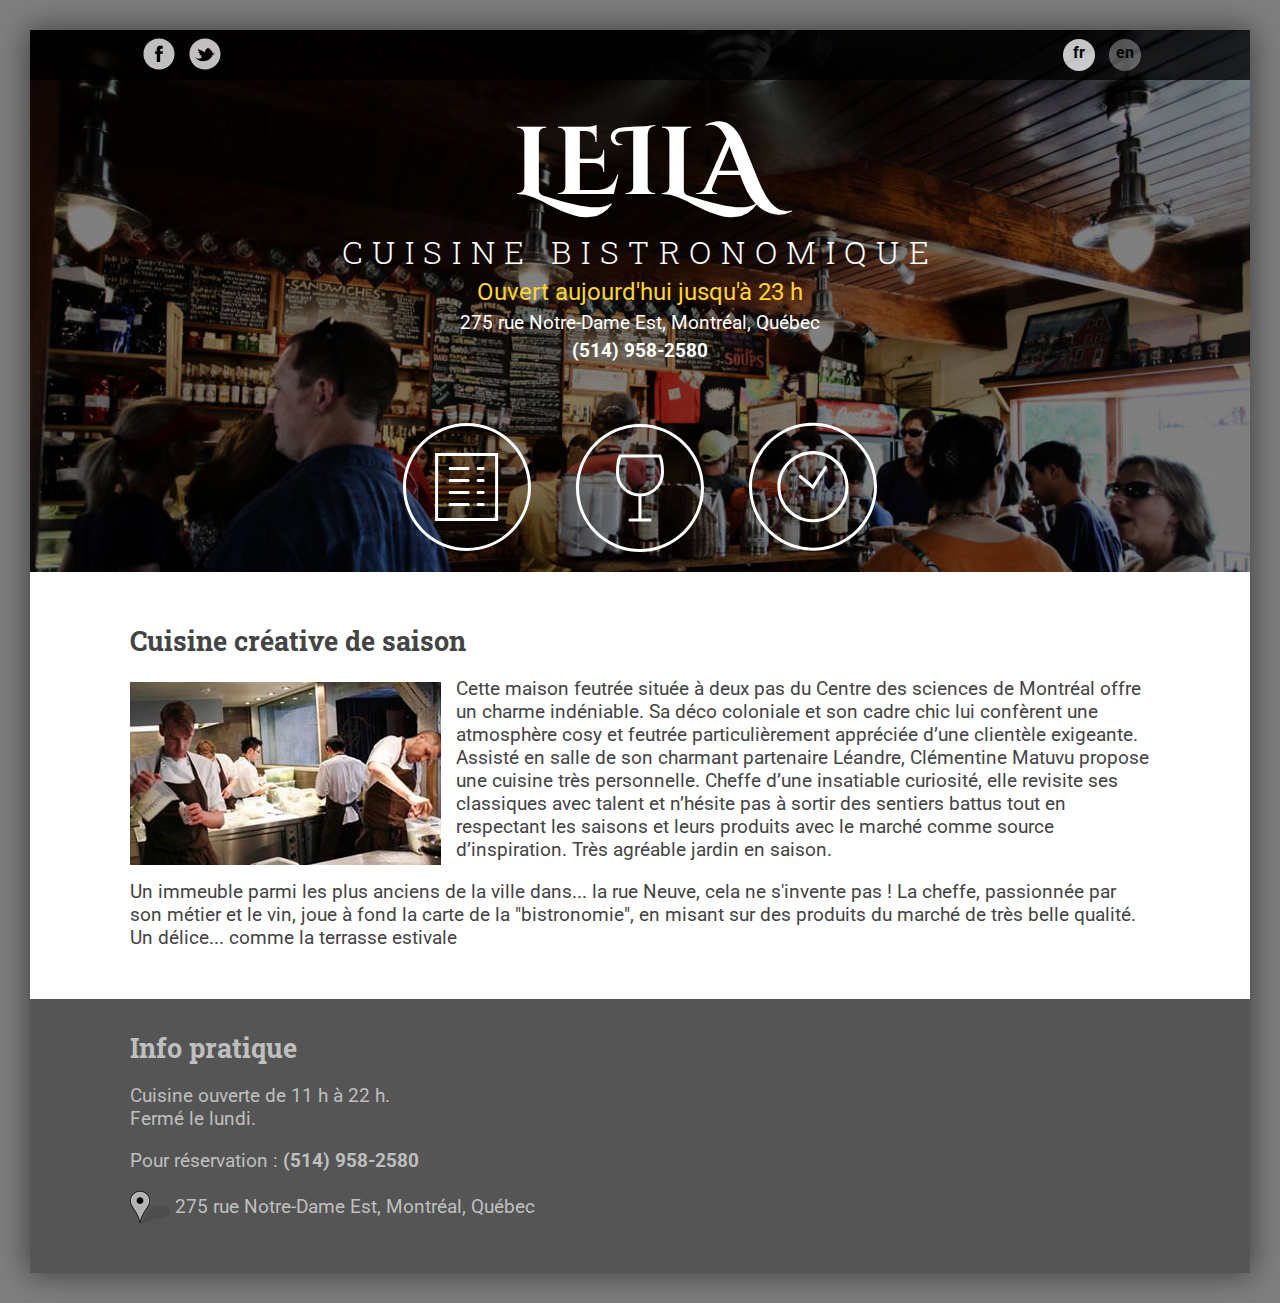
<file: index.html>
<html>
<head>
  <link href='http://fonts.googleapis.com/css?family=Cinzel+Decorative:700,900|Roboto+Slab:300,700|Roboto:700,400' rel='stylesheet' type='text/css'>
  <meta charset="UTF-8">
  <meta name="robots" content="noindex, nofollow">
  <title>Accueil | Restaurant Leila</title>
  <meta name="description" content="Restaurant Leila - Montréal">
  <link rel="stylesheet" href="css/ext/normalize.css">
  <link rel="stylesheet" href="css/leila.css">
</head>
<body>
  <div id="conteneur" class="page-accueil">
    <header>
      <div class="barre-haut">
        <nav class="social">
          <a href="http://www.facebook.com" target="lien-externe">
            <img alt="Facebook" src="images/iu/nav-icone-facebook.svg">
          </a>
          <a href="http://www.twitter.com" target="lien-externe">
            <img alt="Twitter" src="images/iu/nav-icone-twitter.svg">
          </a>
        </nav>
        <nav class="i18n">
          <a href="#" class="actif" title="Français">fr</a>
          <a href="#" title="English">en</a>
        </nav>
      </div>
      <div class="titre-page">
        <h1>LEILA</h1>
        <h3>CUISINE BISTRONOMIQUE</h3>
      </div>
      <div class="info-utile">
        <p class="aujourdui">Ouvert aujourd'hui jusqu'à 23 h</p>
        <p class="addresse">275 rue Notre-Dame Est, Montréal, Québec</p>
        <p class="telephone">(514) 958-2580</p>
      </div>
      <nav class="nav-principale">
        <a href="menu.html" title="Les menus">
          <svg version="1.1" id="Layer_1" xmlns="http://www.w3.org/2000/svg" xmlns:xlink="http://www.w3.org/1999/xlink" x="0px" y="0px" width="130px" height="130px" viewBox="0 0 130 130" enable-background="new 0 0 130 130" xml:space="preserve"><g><path class="icone" fill="#FFFFFF" d="M65,1C29.7,1,1,29.7,1,65s28.7,64,64,64c35.3,0,64-28.7,64-64S100.3,1,65,1z M65,126C31.4,126,4,98.6,4,65 C4,31.4,31.4,4,65,4c33.6,0,61,27.4,61,61C126,98.6,98.6,126,65,126z M33.1,99.1h63v-68h-63V99.1z M36.1,34.1h57v62h-57V34.1z  M66.1,57.1h-18c-0.8,0-1.5,0.7-1.5,1.5s0.7,1.5,1.5,1.5h18c0.8,0,1.5-0.7,1.5-1.5S67,57.1,66.1,57.1z M66.1,81.1h-18 c-0.8,0-1.5,0.7-1.5,1.5s0.7,1.5,1.5,1.5h18c0.8,0,1.5-0.7,1.5-1.5S67,81.1,66.1,81.1z M66.1,69.1h-18c-0.8,0-1.5,0.7-1.5,1.5 s0.7,1.5,1.5,1.5h18c0.8,0,1.5-0.7,1.5-1.5S67,69.1,66.1,69.1z M66.1,45.1h-18c-0.8,0-1.5,0.7-1.5,1.5s0.7,1.5,1.5,1.5h18 c0.8,0,1.5-0.7,1.5-1.5S67,45.1,66.1,45.1z M81.1,57.1h-5c-0.8,0-1.5,0.7-1.5,1.5s0.7,1.5,1.5,1.5h5c0.8,0,1.5-0.7,1.5-1.5 S82,57.1,81.1,57.1z M81.1,81.1h-5c-0.8,0-1.5,0.7-1.5,1.5s0.7,1.5,1.5,1.5h5c0.8,0,1.5-0.7,1.5-1.5S82,81.1,81.1,81.1z M81.1,45.1 h-5c-0.8,0-1.5,0.7-1.5,1.5s0.7,1.5,1.5,1.5h5c0.8,0,1.5-0.7,1.5-1.5S82,45.1,81.1,45.1z M81.1,69.1h-5c-0.8,0-1.5,0.7-1.5,1.5 s0.7,1.5,1.5,1.5h5c0.8,0,1.5-0.7,1.5-1.5S82,69.1,81.1,69.1z"/></g></svg>
        </a>
        <a href="vins.html" title="Carte des vins">
          <svg version="1.1" xmlns="http://www.w3.org/2000/svg" xmlns:xlink="http://www.w3.org/1999/xlink" xmlns:a="http://ns.adobe.com/AdobeSVGViewerExtensions/3.0/" x="0px" y="0px" width="128px" height="128px" viewBox="0 0 128 128" enable-background="new 0 0 128 128" xml:space="preserve"><defs></defs><g><defs><rect id="SVGID_1_" width="128" height="128"/></defs><clipPath id="SVGID_2_"><use xlink:href="#SVGID_1_" overflow="visible"/></clipPath><path clip-path="url(#SVGID_2_)" fill="#ffffff" d="M64,3c33.636,0,61,27.364,61,61c0,33.635-27.364,61-61,61 C30.364,125,3,97.635,3,64C3,30.364,30.364,3,64,3 M64,0C28.654,0,0,28.654,0,64c0,35.346,28.654,64,64,64 c35.346,0,64-28.654,64-64C128,28.654,99.346,0,64,0"/><path class="coupe" clip-path="url(#SVGID_2_)" fill="none" stroke="#ffffff" stroke-width="3" stroke-linecap="round" stroke-miterlimit="10" d="  M83.817,32.017H44.182c-1.717,3.554-2.689,12.733-2.689,16.583c0,12.425,10.081,22.505,22.507,22.505S86.507,61.026,86.507,48.6  C86.507,44.75,85.535,35.571,83.817,32.017z"/><line clip-path="url(#SVGID_2_)" fill="none" stroke="#ffffff" stroke-width="3" stroke-linecap="round" stroke-miterlimit="10" x1="64" y1="71.104" x2="64" y2="95.388"/><line clip-path="url(#SVGID_2_)" fill="none" stroke="#ffffff" stroke-width="3" stroke-linecap="round" stroke-miterlimit="10" x1="53.932" y1="95.983" x2="74.068" y2="95.983"/></g></svg>
        </a>
        <a href="javascript: void(0);" title="Réservation en ligne - à venir">
          <svg version="1.1" id="Layer_1" xmlns="http://www.w3.org/2000/svg" xmlns:xlink="http://www.w3.org/1999/xlink" x="0px" y="0px" width="130px" height="130px" viewBox="0 0 130 130" enable-background="new 0 0 130 130" xml:space="preserve"><path fill="#ffffff" d="M65,0.7c-35.3,0-64,28.7-64,64c0,35.3,28.7,64,64,64s64-28.7,64-64C129,29.4,100.3,0.7,65,0.7z M65,125.7 c-33.6,0-61-27.4-61-61c0-33.6,27.4-61,61-61s61,27.4,61,61C126,98.4,98.6,125.7,65,125.7z M65,29.1c-19.7,0-35.6,15.9-35.6,35.6 c0,19.7,15.9,35.6,35.6,35.6s35.6-15.9,35.6-35.6C100.6,45.1,84.7,29.1,65,29.1z M65,97.2c-17.9,0-32.5-14.6-32.5-32.5 S47.1,32.2,65,32.2s32.5,14.6,32.5,32.5S82.9,97.2,65,97.2z M78.3,44.3c-0.7-0.5-1.7-0.3-2.1,0.5L64.6,62.7l-11.2-9.4 c-0.7-0.6-1.6-0.5-2.2,0.2c-0.6,0.7-0.5,1.6,0.2,2.2l13.9,11.7l13.4-20.8C79.2,45.8,79,44.8,78.3,44.3z"/></svg>
        </a>
      </nav>
    </header>
    <div class="contenu-principal">
      <h2>Cuisine créative de saison</h2>
      <p><img src="images/accueil-cuisine.jpg" alt="En cuisine">Cette maison feutrée située à deux pas du Centre des sciences de Montréal offre un charme indéniable. Sa déco coloniale et son cadre chic lui confèrent une atmosphère cosy et feutrée particulièrement appréciée d’une clientèle exigeante. Assisté en salle de son charmant partenaire Léandre, Clémentine Matuvu propose une cuisine très personnelle. Cheffe d’une insatiable curiosité, elle revisite ses classiques avec talent et n’hésite pas à sortir des sentiers battus tout en respectant les saisons et leurs produits avec le marché comme source d’inspiration. Très agréable jardin en saison.</p>
      <p>Un immeuble parmi les plus anciens de la ville dans... la rue Neuve, cela ne s'invente pas ! La cheffe, passionnée par son métier et le vin, joue à fond la carte de la "bistronomie", en misant sur des produits du marché de très belle qualité. Un délice... comme la terrasse estivale</p>
    </div>
    <footer>
      <h2>Info pratique</h2>
      <p>Cuisine ouverte de 11 h à 22 h.<br>Fermé le lundi.</p>
      <p>Pour réservation : 
        <span class="gras">(514) 958-2580</span>
      </p>
      <p class="adresse">
        <a href="https://goo.gl/maps/9pTkr" target="lien-externe" title="Cliquez ici pour localiser le restaurant sur Google Maps">
          <img src="images/iu/nav-icone-google-maps.png" alt="Carte">
        </a>
        275 rue Notre-Dame Est, Montréal, Québec
      </p>
    </footer>
  </div>
  <!-- Droits d'utilisation et de reproduction réservés -->
  <p class="droits">
    &copy;2018
    <br>Toute reproduction interdite excepté dans le cadre académique des cours 
    <br>au département de Techniques d'intégration multimédia au Collège de Maisonneuve
  </p>
</body>
</html>
</file>
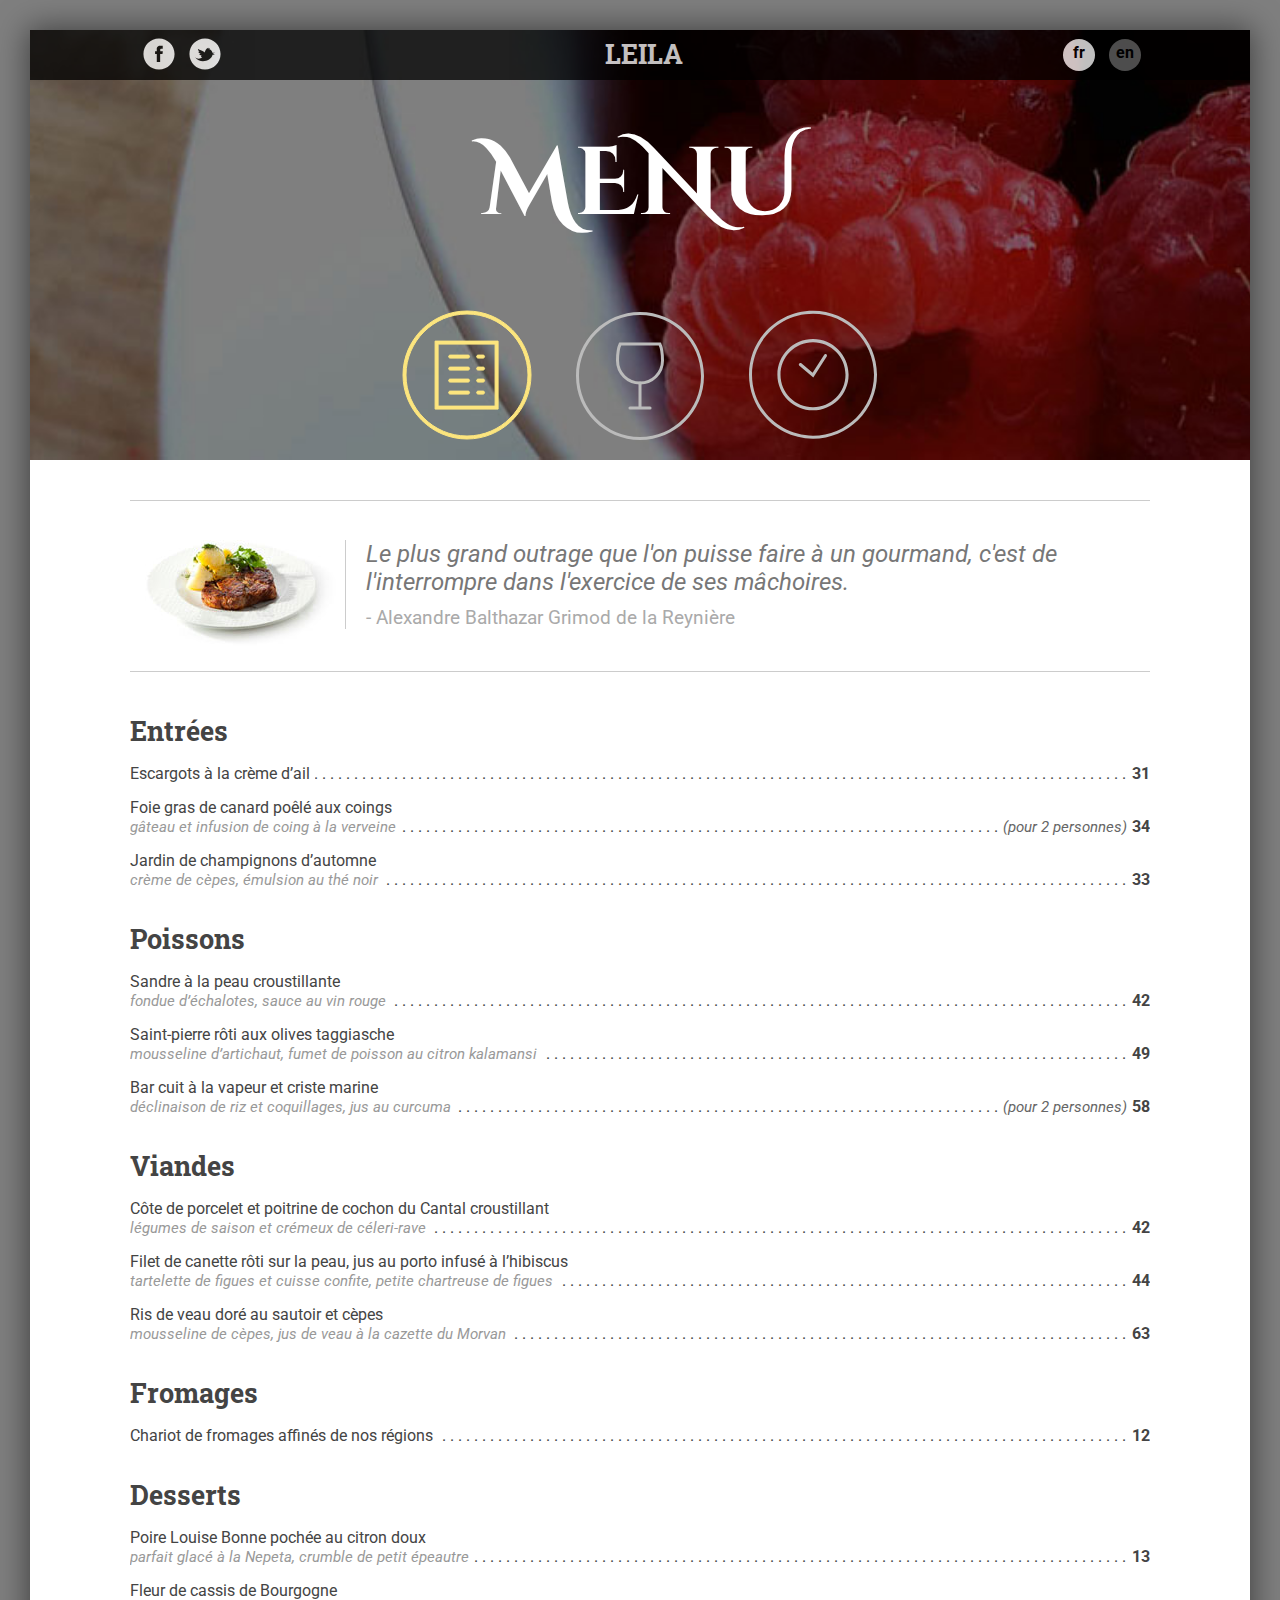
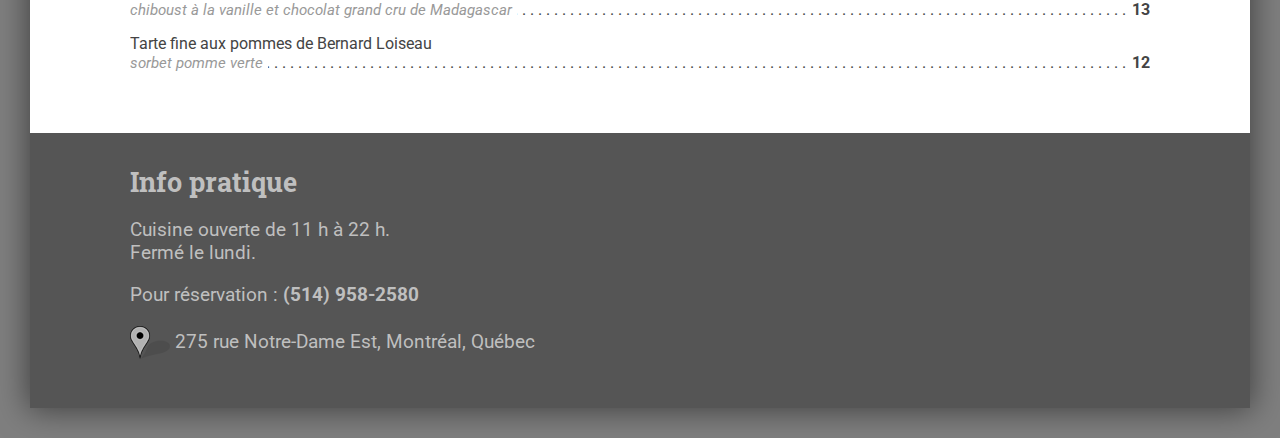
<file: menu.html>
<html>
<head>
  <link href='http://fonts.googleapis.com/css?family=Cinzel+Decorative:700,900|Roboto+Slab:300,700|Roboto:700,400' rel='stylesheet' type='text/css'>
  <meta charset="UTF-8">
  <meta name="robots" content="noindex, nofollow">
  <title>Menu | Restaurant Leila</title>
  <meta name="description" content="Menu du restaurant Leila à Montréal. Un menu eclectique et raffiné, combinant créativité et tradition. Produits locaux et spécialités du terroir québécois. ">
  <link rel="stylesheet" href="css/ext/normalize.css">
  <link rel="stylesheet" href="css/leila.css">
</head>
<body>
  <div id="conteneur" class="page-menu">
    <header>
      <div class="barre-haut">
        <nav class="social">
          <a href="http://www.facebook.com" target="lien-externe">
            <img alt="Facebook" src="images/iu/nav-icone-facebook.svg">
          </a>
          <a href="http://www.twitter.com" target="lien-externe">
            <img alt="Twitter" src="images/iu/nav-icone-twitter.svg">
          </a>
        </nav>
        <h1 class="logo">
          <a href="index.html">LEILA</a>
        </h1>
        <nav class="i18n">
          <a href="#" class="actif" title="Français">fr</a>
          <a href="#" title="English">en</a>
        </nav>
      </div>
      <div class="titre-page">
        <h1>MENU</h1>
      </div>
      <nav class="nav-principale">
        <a href="menu.html" class="actif" title="Les menus">
          <svg version="1.1" id="Layer_1" xmlns="http://www.w3.org/2000/svg" xmlns:xlink="http://www.w3.org/1999/xlink" x="0px" y="0px" width="130px" height="130px" viewBox="0 0 130 130" enable-background="new 0 0 130 130" xml:space="preserve"><g><path class="icone" fill="#bbb" d="M65,1C29.7,1,1,29.7,1,65s28.7,64,64,64c35.3,0,64-28.7,64-64S100.3,1,65,1z M65,126C31.4,126,4,98.6,4,65 C4,31.4,31.4,4,65,4c33.6,0,61,27.4,61,61C126,98.6,98.6,126,65,126z M33.1,99.1h63v-68h-63V99.1z M36.1,34.1h57v62h-57V34.1z  M66.1,57.1h-18c-0.8,0-1.5,0.7-1.5,1.5s0.7,1.5,1.5,1.5h18c0.8,0,1.5-0.7,1.5-1.5S67,57.1,66.1,57.1z M66.1,81.1h-18 c-0.8,0-1.5,0.7-1.5,1.5s0.7,1.5,1.5,1.5h18c0.8,0,1.5-0.7,1.5-1.5S67,81.1,66.1,81.1z M66.1,69.1h-18c-0.8,0-1.5,0.7-1.5,1.5 s0.7,1.5,1.5,1.5h18c0.8,0,1.5-0.7,1.5-1.5S67,69.1,66.1,69.1z M66.1,45.1h-18c-0.8,0-1.5,0.7-1.5,1.5s0.7,1.5,1.5,1.5h18 c0.8,0,1.5-0.7,1.5-1.5S67,45.1,66.1,45.1z M81.1,57.1h-5c-0.8,0-1.5,0.7-1.5,1.5s0.7,1.5,1.5,1.5h5c0.8,0,1.5-0.7,1.5-1.5 S82,57.1,81.1,57.1z M81.1,81.1h-5c-0.8,0-1.5,0.7-1.5,1.5s0.7,1.5,1.5,1.5h5c0.8,0,1.5-0.7,1.5-1.5S82,81.1,81.1,81.1z M81.1,45.1 h-5c-0.8,0-1.5,0.7-1.5,1.5s0.7,1.5,1.5,1.5h5c0.8,0,1.5-0.7,1.5-1.5S82,45.1,81.1,45.1z M81.1,69.1h-5c-0.8,0-1.5,0.7-1.5,1.5 s0.7,1.5,1.5,1.5h5c0.8,0,1.5-0.7,1.5-1.5S82,69.1,81.1,69.1z"/></g></svg>
        </a>
        <a href="vins.html" title="Carte des vins">
          <svg version="1.1" xmlns="http://www.w3.org/2000/svg" xmlns:xlink="http://www.w3.org/1999/xlink" xmlns:a="http://ns.adobe.com/AdobeSVGViewerExtensions/3.0/" x="0px" y="0px" width="128px" height="128px" viewBox="0 0 128 128" enable-background="new 0 0 128 128" xml:space="preserve"><defs></defs><g><defs><rect id="SVGID_1_" width="128" height="128"/></defs><clipPath id="SVGID_2_"><use xlink:href="#SVGID_1_" overflow="visible"/></clipPath><path clip-path="url(#SVGID_2_)" fill="#bbb" d="M64,3c33.636,0,61,27.364,61,61c0,33.635-27.364,61-61,61 C30.364,125,3,97.635,3,64C3,30.364,30.364,3,64,3 M64,0C28.654,0,0,28.654,0,64c0,35.346,28.654,64,64,64 c35.346,0,64-28.654,64-64C128,28.654,99.346,0,64,0"/><path class="coupe" clip-path="url(#SVGID_2_)" fill="none" stroke="#bbb" stroke-width="3" stroke-linecap="round" stroke-miterlimit="10" d="  M83.817,32.017H44.182c-1.717,3.554-2.689,12.733-2.689,16.583c0,12.425,10.081,22.505,22.507,22.505S86.507,61.026,86.507,48.6  C86.507,44.75,85.535,35.571,83.817,32.017z"/><line clip-path="url(#SVGID_2_)" fill="none" stroke="#bbb" stroke-width="3" stroke-linecap="round" stroke-miterlimit="10" x1="64" y1="71.104" x2="64" y2="95.388"/><line clip-path="url(#SVGID_2_)" fill="none" stroke="#bbb" stroke-width="3" stroke-linecap="round" stroke-miterlimit="10" x1="53.932" y1="95.983" x2="74.068" y2="95.983"/></g></svg>
        </a>
        <a href="javascript: void(0);" title="Réservation en ligne - à venir">
          <svg version="1.1" id="Layer_1" xmlns="http://www.w3.org/2000/svg" xmlns:xlink="http://www.w3.org/1999/xlink" x="0px" y="0px" width="130px" height="130px" viewBox="0 0 130 130" enable-background="new 0 0 130 130" xml:space="preserve"><path fill="#bbb" d="M65,0.7c-35.3,0-64,28.7-64,64c0,35.3,28.7,64,64,64s64-28.7,64-64C129,29.4,100.3,0.7,65,0.7z M65,125.7 c-33.6,0-61-27.4-61-61c0-33.6,27.4-61,61-61s61,27.4,61,61C126,98.4,98.6,125.7,65,125.7z M65,29.1c-19.7,0-35.6,15.9-35.6,35.6 c0,19.7,15.9,35.6,35.6,35.6s35.6-15.9,35.6-35.6C100.6,45.1,84.7,29.1,65,29.1z M65,97.2c-17.9,0-32.5-14.6-32.5-32.5 S47.1,32.2,65,32.2s32.5,14.6,32.5,32.5S82.9,97.2,65,97.2z M78.3,44.3c-0.7-0.5-1.7-0.3-2.1,0.5L64.6,62.7l-11.2-9.4 c-0.7-0.6-1.6-0.5-2.2,0.2c-0.6,0.7-0.5,1.6,0.2,2.2l13.9,11.7l13.4-20.8C79.2,45.8,79,44.8,78.3,44.3z"/></svg>
        </a>
      </nav>
    </header>
    <div class="contenu-principal">
      <div class="citation">
        <img src="images/menu-citation.jpg" alt="">
        <blockquote>
          Le plus grand outrage que l'on puisse faire à un gourmand, c'est de l'interrompre dans l'exercice de ses mâchoires.
          <cite>- Alexandre Balthazar Grimod de la Reynière</cite>
        </blockquote>
      </div>
      <div class="carte">
        <section>
          <h2>Entrées</h2>
          <ul>
            <li>
              <span>Escargots à la crème d’ail</span>
              <span class="prix">31</span>
            </li>
            <li>
              <span>Foie gras de canard poêlé aux coings<br><i>gâteau et infusion de coing à la verveine</i></span>
              <span class="prix"><i class="article-menu-portion">(pour 2 personnes)</i>34</span>
            </li>
            <li>
              <span>Jardin de champignons d’automne<br><i>crème de cèpes, émulsion au thé noir</i></span>
              <span class="prix">33</span>
            </li>
          </ul>
        </section>
        <section>
          <h2>Poissons</h2>
          <ul>
            <li>
              <span>Sandre à la peau croustillante<br><i>fondue d’échalotes, sauce au vin rouge</i></span>
              <span class="prix">42</span>
            </li>
            <li>
              <span>Saint-pierre rôti aux olives taggiasche<br><i>mousseline d’artichaut, fumet de poisson au citron kalamansi</i></span>
              <span class="prix">49</span>
            </li>
            <li>
              <span>Bar cuit à la vapeur et criste marine<br><i>déclinaison de riz et coquillages, jus au curcuma</i></span>
              <span class="prix"><i class="article-menu-portion">(pour 2 personnes)</i>58</span>
            </li>
          </ul>
        </section>
        <section>
          <h2>Viandes</h2>
          <ul>
            <li>
              <span>Côte de porcelet et poitrine de cochon du Cantal croustillant<br><i>légumes de saison et crémeux de céleri-rave</i></span>
              <span class="prix">42</span>
            </li>
            <li>
              <span>Filet de canette rôti sur la peau, jus au porto infusé à l’hibiscus<br><i>tartelette de figues et cuisse confite, petite chartreuse de figues</i></span>
              <span class="prix">44</span>
            </li>
            <li>
              <span>Ris de veau doré au sautoir et cèpes<br><i>mousseline de cèpes, jus de veau à la cazette du Morvan</i></span>
              <span class="prix">63</span>
            </li>
          </ul>
        </section>
        <section>
          <h2>Fromages</h2>
          <ul>
            <li>
              <span>Chariot de fromages affinés de nos régions</span>
              <span class="prix">12</span>
            </li>
          </ul>
        </section>
        <section>
          <h2>Desserts</h2>
          <ul>
            <li>
              <span>Poire Louise Bonne pochée au citron doux<br><i>parfait glacé à la Nepeta, crumble de petit épeautre</i></span>
              <span class="prix">13</span>
            </li>
            <li>
              <span>Fleur de cassis de Bourgogne<br><i>chiboust à la vanille et chocolat grand cru de Madagascar</i></span>
              <span class="prix">13</span>
            </li>
            <li>
              <span>Tarte fine aux pommes de Bernard Loiseau<br><i>sorbet pomme verte</i></span>
              <span class="prix">12</span>
            </li>
          </ul>
        </section>
      </div>
    </div>
    <footer>
      <h2>Info pratique</h2>
      <p>Cuisine ouverte de 11 h à 22 h.<br>Fermé le lundi.</p>
      <p>Pour réservation : 
        <span class="gras">(514) 958-2580</span>
      </p>
      <p class="adresse">
        <a href="https://goo.gl/maps/9pTkr" target="lien-externe" title="Cliquez ici pour localiser le restaurant sur Google Maps">
          <img src="images/iu/nav-icone-google-maps.png" alt="Carte">
        </a>
        275 rue Notre-Dame Est, Montréal, Québec
      </p>
    </footer>
  </div>
  <!-- Droits d'utilisation et de reproduction réservés -->
  <p class="droits">
    &copy;2018
    <br>Toute reproduction interdite excepté dans le cadre académique des cours 
    <br>au département de Techniques d'intégration multimédia au Collège de Maisonneuve
  </p>
</body>
</html>
</file>
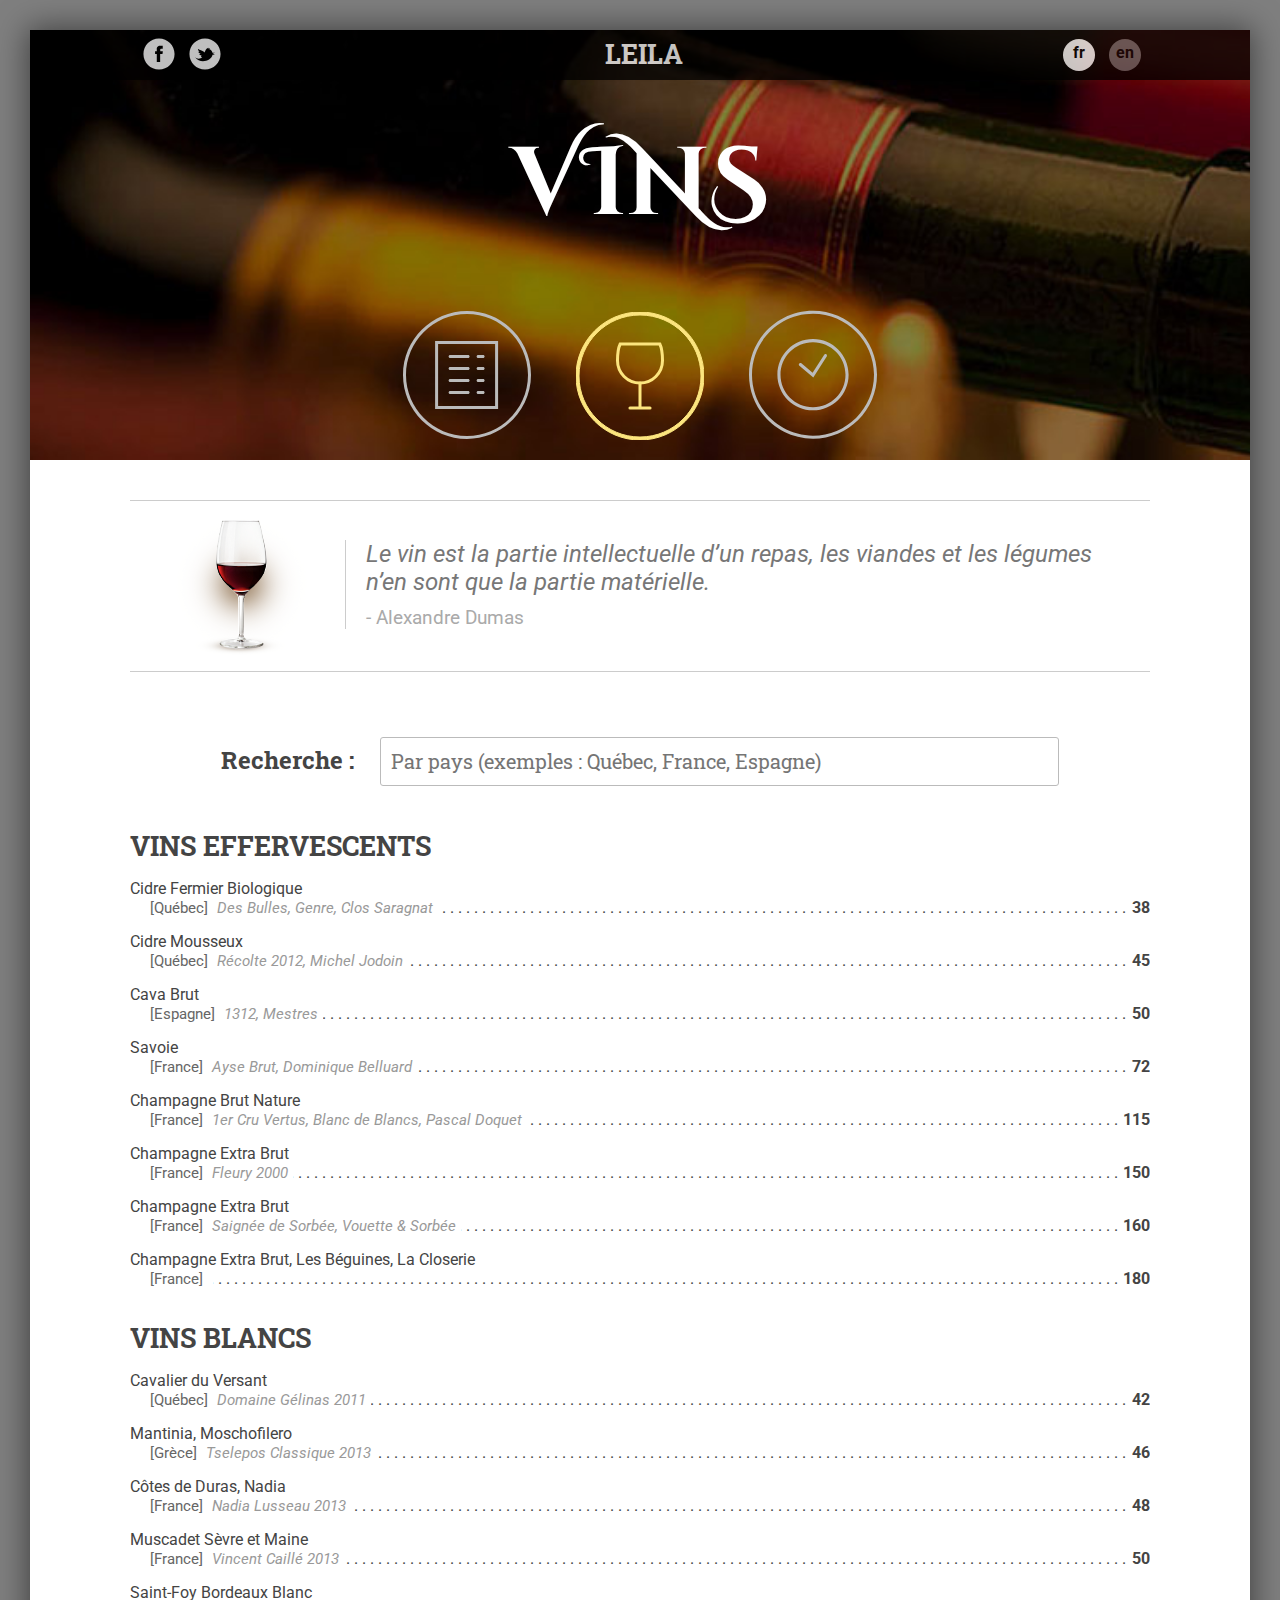
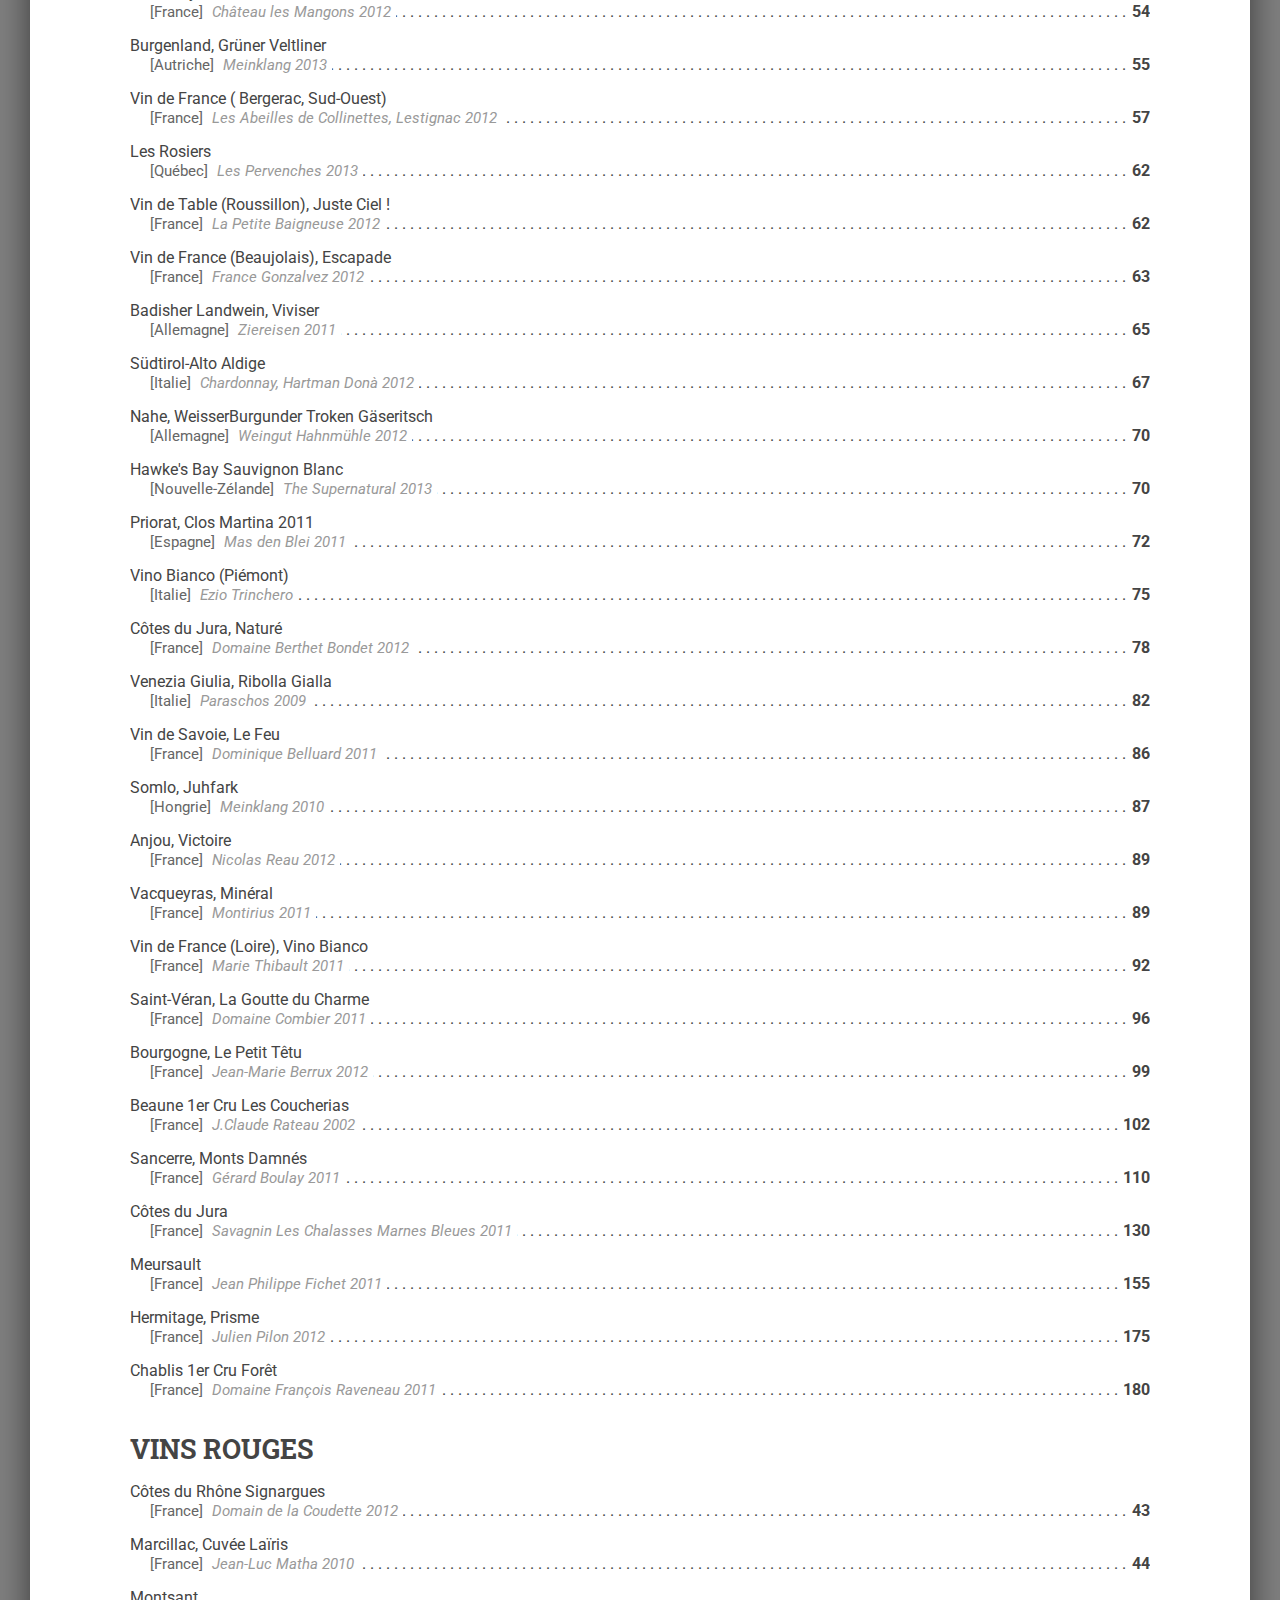
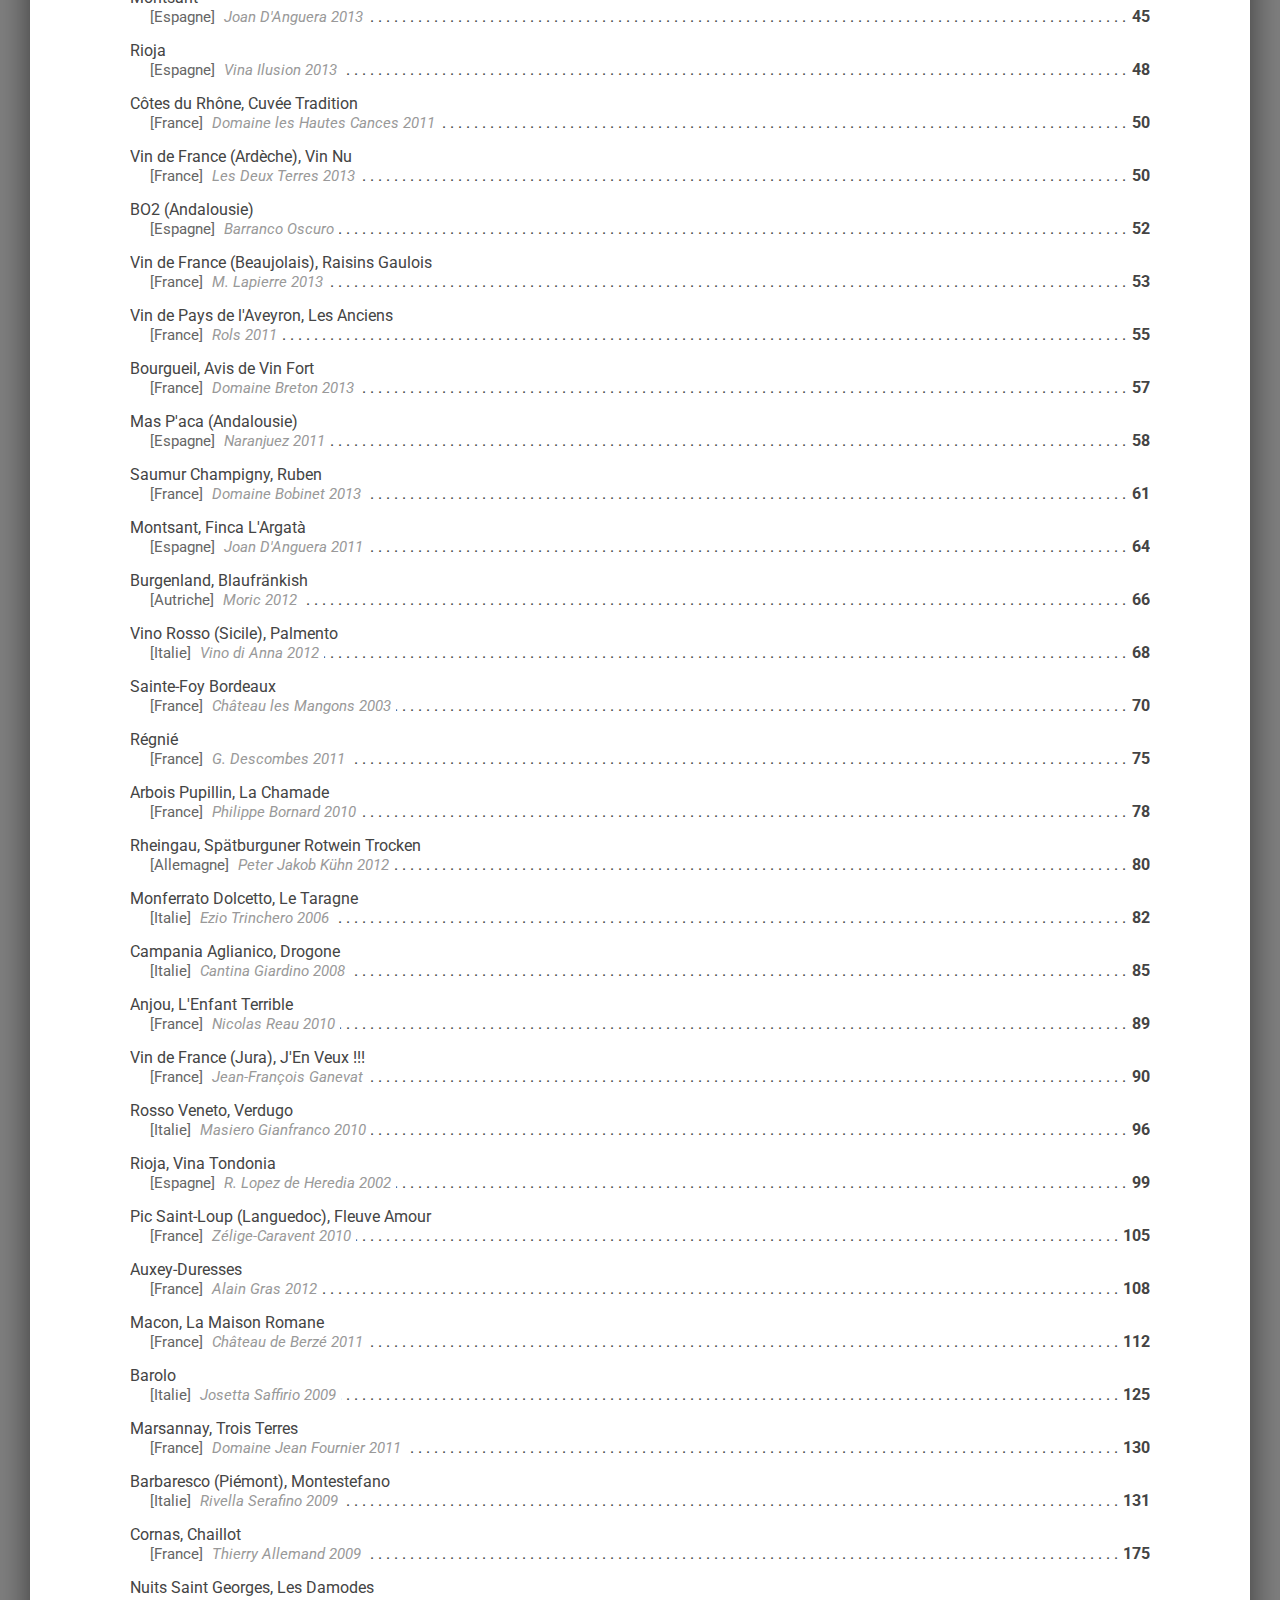
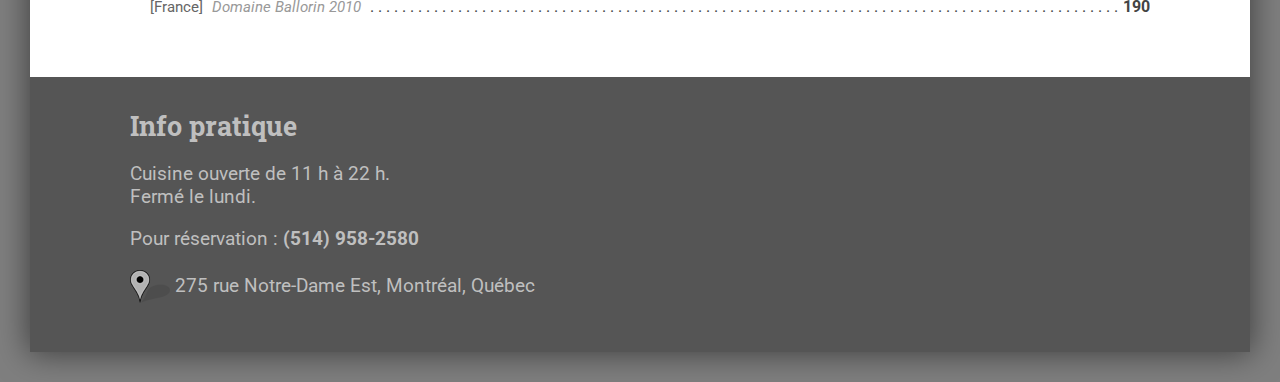
<file: vins.html>
<html>
<head>
  <link href='http://fonts.googleapis.com/css?family=Cinzel+Decorative:700,900|Roboto+Slab:300,700|Roboto:700,400' rel='stylesheet' type='text/css'>
  <meta charset="UTF-8">
  <meta name="robots" content="noindex, nofollow">
  <title>Carte des vins | Restaurant Leila</title>
  <meta name="description" content="Carte des vins du restaurant Leila à Montréal. Carte variée, incluant des vins d'importation privée sélectionnés par notre sommelier.">
  <link rel="stylesheet" href="css/ext/normalize.css">
  <link rel="stylesheet" href="css/leila.css">
</head>
<body>
  <div id="conteneur" class="page-vins">
    <header>
      <div class="barre-haut">
        <nav class="social">
          <a href="http://www.facebook.com" target="lien-externe">
            <img alt="Facebook" src="images/iu/nav-icone-facebook.svg">
          </a>
          <a href="http://www.twitter.com" target="lien-externe">
            <img alt="Twitter" src="images/iu/nav-icone-twitter.svg">
          </a>
        </nav>
        <h1 class="logo">
          <a href="index.html">LEILA</a>
        </h1>
        <nav class="i18n">
          <a href="#" class="actif" title="Français">fr</a>
          <a href="#" title="English">en</a>
        </nav>
      </div>
      <div class="titre-page">
        <h1>VINS</h1>
      </div>
      <nav class="nav-principale">
        <a href="menu.html" title="Les menus">
          <svg version="1.1" id="Layer_1" xmlns="http://www.w3.org/2000/svg" xmlns:xlink="http://www.w3.org/1999/xlink" x="0px" y="0px" width="130px" height="130px" viewBox="0 0 130 130" enable-background="new 0 0 130 130" xml:space="preserve"><g><path class="icone" fill="#bbb" d="M65,1C29.7,1,1,29.7,1,65s28.7,64,64,64c35.3,0,64-28.7,64-64S100.3,1,65,1z M65,126C31.4,126,4,98.6,4,65 C4,31.4,31.4,4,65,4c33.6,0,61,27.4,61,61C126,98.6,98.6,126,65,126z M33.1,99.1h63v-68h-63V99.1z M36.1,34.1h57v62h-57V34.1z  M66.1,57.1h-18c-0.8,0-1.5,0.7-1.5,1.5s0.7,1.5,1.5,1.5h18c0.8,0,1.5-0.7,1.5-1.5S67,57.1,66.1,57.1z M66.1,81.1h-18 c-0.8,0-1.5,0.7-1.5,1.5s0.7,1.5,1.5,1.5h18c0.8,0,1.5-0.7,1.5-1.5S67,81.1,66.1,81.1z M66.1,69.1h-18c-0.8,0-1.5,0.7-1.5,1.5 s0.7,1.5,1.5,1.5h18c0.8,0,1.5-0.7,1.5-1.5S67,69.1,66.1,69.1z M66.1,45.1h-18c-0.8,0-1.5,0.7-1.5,1.5s0.7,1.5,1.5,1.5h18 c0.8,0,1.5-0.7,1.5-1.5S67,45.1,66.1,45.1z M81.1,57.1h-5c-0.8,0-1.5,0.7-1.5,1.5s0.7,1.5,1.5,1.5h5c0.8,0,1.5-0.7,1.5-1.5 S82,57.1,81.1,57.1z M81.1,81.1h-5c-0.8,0-1.5,0.7-1.5,1.5s0.7,1.5,1.5,1.5h5c0.8,0,1.5-0.7,1.5-1.5S82,81.1,81.1,81.1z M81.1,45.1 h-5c-0.8,0-1.5,0.7-1.5,1.5s0.7,1.5,1.5,1.5h5c0.8,0,1.5-0.7,1.5-1.5S82,45.1,81.1,45.1z M81.1,69.1h-5c-0.8,0-1.5,0.7-1.5,1.5 s0.7,1.5,1.5,1.5h5c0.8,0,1.5-0.7,1.5-1.5S82,69.1,81.1,69.1z"/></g></svg>
        </a>
        <a href="vins.html" class="actif" title="Carte des vins">
          <svg version="1.1" xmlns="http://www.w3.org/2000/svg" xmlns:xlink="http://www.w3.org/1999/xlink" xmlns:a="http://ns.adobe.com/AdobeSVGViewerExtensions/3.0/" x="0px" y="0px" width="128px" height="128px" viewBox="0 0 128 128" enable-background="new 0 0 128 128" xml:space="preserve"><defs></defs><g><defs><rect id="SVGID_1_" width="128" height="128"/></defs><clipPath id="SVGID_2_"><use xlink:href="#SVGID_1_" overflow="visible"/></clipPath><path clip-path="url(#SVGID_2_)" fill="#bbb" d="M64,3c33.636,0,61,27.364,61,61c0,33.635-27.364,61-61,61 C30.364,125,3,97.635,3,64C3,30.364,30.364,3,64,3 M64,0C28.654,0,0,28.654,0,64c0,35.346,28.654,64,64,64 c35.346,0,64-28.654,64-64C128,28.654,99.346,0,64,0"/><path class="coupe" clip-path="url(#SVGID_2_)" fill="none" stroke="#bbb" stroke-width="3" stroke-linecap="round" stroke-miterlimit="10" d="  M83.817,32.017H44.182c-1.717,3.554-2.689,12.733-2.689,16.583c0,12.425,10.081,22.505,22.507,22.505S86.507,61.026,86.507,48.6  C86.507,44.75,85.535,35.571,83.817,32.017z"/><line clip-path="url(#SVGID_2_)" fill="none" stroke="#bbb" stroke-width="3" stroke-linecap="round" stroke-miterlimit="10" x1="64" y1="71.104" x2="64" y2="95.388"/><line clip-path="url(#SVGID_2_)" fill="none" stroke="#bbb" stroke-width="3" stroke-linecap="round" stroke-miterlimit="10" x1="53.932" y1="95.983" x2="74.068" y2="95.983"/></g></svg>
        </a>
        <a href="javascript: void(0);" title="Réservation en ligne - à venir">
          <svg version="1.1" id="Layer_1" xmlns="http://www.w3.org/2000/svg" xmlns:xlink="http://www.w3.org/1999/xlink" x="0px" y="0px" width="130px" height="130px" viewBox="0 0 130 130" enable-background="new 0 0 130 130" xml:space="preserve"><path fill="#bbb" d="M65,0.7c-35.3,0-64,28.7-64,64c0,35.3,28.7,64,64,64s64-28.7,64-64C129,29.4,100.3,0.7,65,0.7z M65,125.7 c-33.6,0-61-27.4-61-61c0-33.6,27.4-61,61-61s61,27.4,61,61C126,98.4,98.6,125.7,65,125.7z M65,29.1c-19.7,0-35.6,15.9-35.6,35.6 c0,19.7,15.9,35.6,35.6,35.6s35.6-15.9,35.6-35.6C100.6,45.1,84.7,29.1,65,29.1z M65,97.2c-17.9,0-32.5-14.6-32.5-32.5 S47.1,32.2,65,32.2s32.5,14.6,32.5,32.5S82.9,97.2,65,97.2z M78.3,44.3c-0.7-0.5-1.7-0.3-2.1,0.5L64.6,62.7l-11.2-9.4 c-0.7-0.6-1.6-0.5-2.2,0.2c-0.6,0.7-0.5,1.6,0.2,2.2l13.9,11.7l13.4-20.8C79.2,45.8,79,44.8,78.3,44.3z"/></svg>
        </a>
      </nav>
    </header>
    <div class="contenu-principal">
      <div class="citation">
        <img src="images/vins-citation.png" alt="">
        <blockquote>
          Le vin est la partie intellectuelle d’un repas, les viandes et les légumes n’en sont que la partie matérielle.
          <cite>- Alexandre Dumas</cite>
        </blockquote>
      </div>
      <form class="frm-recherche">
        <label>Recherche : 
          <input type="text" name="origine" placeholder="Par pays (exemples : Québec, France, Espagne)">
        </label>
      </form>
      <div class="carte">
        <section>
          <h2>VINS EFFERVESCENTS</h2>
          <ul>
            <li>
              <span>
                <span class="vin-nom">Cidre Fermier Biologique</span><br>
                <b class="vin-provenance">[Québec]</b>
                <i class="vin-desc">Des Bulles, Genre, Clos Saragnat</i>
              </span>
              <span class="prix">38</span>
            </li>
            <li>
              <span>
                <span class="vin-nom">Cidre Mousseux</span><br>
                <b class="vin-provenance">[Québec]</b>
                <i class="vin-desc">Récolte 2012, Michel Jodoin</i>
              </span>
              <span class="prix">45</span>
            </li>
            <li>
              <span>
                <span class="vin-nom">Cava Brut</span><br>
                <b class="vin-provenance">[Espagne]</b>
                <i class="vin-desc">1312, Mestres</i>
              </span>
              <span class="prix">50</span>
            </li>
            <li>
              <span>
                <span class="vin-nom">Savoie</span><br>
                <b class="vin-provenance">[France]</b>
                <i class="vin-desc">Ayse Brut, Dominique Belluard</i>
              </span>
              <span class="prix">72</span>
            </li>
            <li>
              <span>
                <span class="vin-nom">Champagne Brut Nature</span><br>
                <b class="vin-provenance">[France]</b>
                <i class="vin-desc">1er Cru Vertus, Blanc de Blancs, Pascal Doquet</i>
              </span>
              <span class="prix">115</span>
            </li>
            <li>
              <span>
                <span class="vin-nom">Champagne Extra Brut</span><br>
                <b class="vin-provenance">[France]</b>
                <i class="vin-desc">Fleury 2000</i>
              </span>
              <span class="prix">150</span>
            </li>
            <li>
              <span>
                <span class="vin-nom">Champagne Extra Brut</span><br>
                <b class="vin-provenance">[France]</b>
                <i class="vin-desc">Saignée de Sorbée, Vouette & Sorbée</i>
              </span>
              <span class="prix">160</span>
            </li>
            <li>
              <span>
                <span class="vin-nom">Champagne Extra Brut, Les Béguines, La Closerie</span><br>
                <b class="vin-provenance">[France]</b>
              </span>
              <span class="prix">180</span>
            </li>
          </ul>
        </section>
        <section>
          <h2>VINS BLANCS</h2>
          <ul>
            <li>
              <span>
                <span class="vin-nom">Cavalier du Versant</span><br>
                <b class="vin-provenance">[Québec]</b>
                <i class="vin-desc">Domaine Gélinas 2011</i>
              </span>
              <span class="prix">42</span>
            </li>
            <li>
              <span>
                <span class="vin-nom">Mantinia, Moschofilero</span><br>
                <b class="vin-provenance">[Grèce]</b>
                <i class="vin-desc">Tselepos Classique 2013</i>
              </span>
              <span class="prix">46</span>
            </li>
            <li>
              <span>
                <span class="vin-nom">Côtes de Duras, Nadia</span><br>
                <b class="vin-provenance">[France]</b>
                <i class="vin-desc">Nadia Lusseau 2013</i>
              </span>
              <span class="prix">48</span>
            </li>
            <li>
              <span>
                <span class="vin-nom">Muscadet Sèvre et Maine</span><br>
                <b class="vin-provenance">[France]</b>
                <i class="vin-desc">Vincent Caillé 2013</i>
              </span>
              <span class="prix">50</span>
            </li>
            <li>
              <span>
                <span class="vin-nom">Saint-Foy Bordeaux Blanc</span><br>
                <b class="vin-provenance">[France]</b>
                <i class="vin-desc">Château les Mangons 2012</i>
              </span>
              <span class="prix">54</span>
            </li>
            <li>
              <span>
                <span class="vin-nom">Burgenland, Grüner Veltliner</span><br>
                <b class="vin-provenance">[Autriche]</b>
                <i class="vin-desc">Meinklang 2013</i>
              </span>
              <span class="prix">55</span>
            </li>
            <li>
              <span>
                <span class="vin-nom">Vin de France ( Bergerac, Sud-Ouest)</span><br>
                <b class="vin-provenance">[France]</b>
                <i class="vin-desc">Les Abeilles de Collinettes, Lestignac 2012</i>
              </span>
              <span class="prix">57</span>
            </li>
            <li>
              <span>
                <span class="vin-nom">Les Rosiers</span><br>
                <b class="vin-provenance">[Québec]</b>
                <i class="vin-desc">Les Pervenches 2013</i>
              </span>
              <span class="prix">62</span>
            </li>
            <li>
              <span>
                <span class="vin-nom">Vin de Table (Roussillon), Juste Ciel !</span><br>
                <b class="vin-provenance">[France]</b>
                <i class="vin-desc">La Petite Baigneuse 2012</i>
              </span>
              <span class="prix">62</span>
            </li>
            <li>
              <span>
                <span class="vin-nom">Vin de France (Beaujolais), Escapade</span><br>
                <b class="vin-provenance">[France]</b>
                <i class="vin-desc">France Gonzalvez 2012</i>
              </span>
              <span class="prix">63</span>
            </li>
            <li>
              <span>
                <span class="vin-nom">Badisher Landwein, Viviser</span><br>
                <b class="vin-provenance">[Allemagne]</b>
                <i class="vin-desc"> Ziereisen 2011</i>
              </span>
              <span class="prix">65</span>
            </li>
            <li>
              <span>
                <span class="vin-nom">Südtirol-Alto Aldige</span><br>
                <b class="vin-provenance">[Italie]</b>
                <i class="vin-desc">Chardonnay, Hartman Donà 2012</i>
              </span>
              <span class="prix">67</span>
            </li>
            <li>
              <span>
                <span class="vin-nom">Nahe, WeisserBurgunder Troken Gäseritsch</span><br>
                <b class="vin-provenance">[Allemagne]</b>
                <i class="vin-desc">Weingut Hahnmühle 2012</i>
              </span>
              <span class="prix">70</span>
            </li>
            <li>
              <span>
                <span class="vin-nom">Hawke's Bay Sauvignon Blanc</span><br>
                <b class="vin-provenance">[Nouvelle-Zélande]</b>
                <i class="vin-desc">The Supernatural 2013</i>
              </span>
              <span class="prix">70</span>
            </li>
            <li>
              <span>
                <span class="vin-nom">Priorat, Clos Martina 2011</span><br>
                <b class="vin-provenance">[Espagne]</b>
                <i class="vin-desc">Mas den Blei 2011</i>
              </span>
              <span class="prix">72</span>
            </li>
            <li>
              <span>
                <span class="vin-nom">Vino Bianco (Piémont)</span><br>
                <b class="vin-provenance">[Italie]</b>
                <i class="vin-desc">Ezio Trinchero</i>
              </span>
              <span class="prix">75</span>
            </li>
            <li>
              <span>
                <span class="vin-nom">Côtes du Jura, Naturé</span><br>
                <b class="vin-provenance">[France]</b>
                <i class="vin-desc">Domaine Berthet Bondet 2012</i>
              </span>
              <span class="prix">78</span>
            </li>
            <li>
              <span>
                <span class="vin-nom">Venezia Giulia, Ribolla Gialla</span><br>
                <b class="vin-provenance">[Italie]</b>
                <i class="vin-desc">Paraschos 2009</i>
              </span>
              <span class="prix">82</span>
            </li>
            <li>
              <span>
                <span class="vin-nom">Vin de Savoie, Le Feu</span><br>
                <b class="vin-provenance">[France]</b>
                <i class="vin-desc">Dominique Belluard 2011</i>
              </span>
              <span class="prix">86</span>
            </li>
            <li>
              <span>
                <span class="vin-nom">Somlo, Juhfark</span><br>
                <b class="vin-provenance">[Hongrie]</b>
                <i class="vin-desc">Meinklang 2010</i>
              </span>
              <span class="prix">87</span>
            </li>
            <li>
              <span>
                <span class="vin-nom">Anjou, Victoire</span><br>
                <b class="vin-provenance">[France]</b>
                <i class="vin-desc">Nicolas Reau 2012</i>
              </span>
              <span class="prix">89</span>
            </li>
            <li>
              <span>
                <span class="vin-nom">Vacqueyras, Minéral</span><br>
                <b class="vin-provenance">[France]</b>
                <i class="vin-desc">Montirius 2011</i>
              </span>
              <span class="prix">89</span>
            </li>
            <li>
              <span>
                <span class="vin-nom">Vin de France (Loire), Vino Bianco</span><br>
                <b class="vin-provenance">[France]</b>
                <i class="vin-desc">Marie Thibault 2011</i>
              </span>
              <span class="prix">92</span>
            </li>
            <li>
              <span>
                <span class="vin-nom">Saint-Véran, La Goutte du Charme</span><br>
                <b class="vin-provenance">[France]</b>
                <i class="vin-desc">Domaine Combier 2011</i>
              </span>
              <span class="prix">96</span>
            </li>
            <li>
              <span>
                <span class="vin-nom">Bourgogne, Le Petit Têtu</span><br>
                <b class="vin-provenance">[France]</b>
                <i class="vin-desc">Jean-Marie Berrux 2012</i>
              </span>
              <span class="prix">99</span>
            </li>
            <li>
              <span>
                <span class="vin-nom">Beaune 1er Cru Les Coucherias</span><br>
                <b class="vin-provenance">[France]</b>
                <i class="vin-desc">J.Claude Rateau 2002</i>
              </span>
              <span class="prix">102</span>
            </li>
            <li>
              <span>
                <span class="vin-nom">Sancerre, Monts Damnés</span><br>
                <b class="vin-provenance">[France]</b>
                <i class="vin-desc">Gérard Boulay 2011</i>
              </span>
              <span class="prix">110</span>
            </li>
            <li>
              <span>
                <span class="vin-nom">Côtes du Jura</span><br>
                <b class="vin-provenance">[France]</b>
                <i class="vin-desc">Savagnin Les Chalasses Marnes Bleues 2011</i>
              </span>
              <span class="prix">130</span>
            </li>
            <li>
              <span>
                <span class="vin-nom">Meursault</span><br>
                <b class="vin-provenance">[France]</b>
                <i class="vin-desc">Jean Philippe Fichet 2011</i>
              </span>
              <span class="prix">155</span>
            </li>
            <li>
              <span>
                <span class="vin-nom">Hermitage, Prisme</span><br>
                <b class="vin-provenance">[France]</b>
                <i class="vin-desc">Julien Pilon 2012</i>
              </span>
              <span class="prix">175</span>
            </li>
            <li>
              <span>
                <span class="vin-nom">Chablis 1er Cru Forêt</span><br>
                <b class="vin-provenance">[France]</b>
                <i class="vin-desc">Domaine François Raveneau 2011</i>
              </span>
              <span class="prix">180</span>
            </li>
          </ul>
        </section>
        <section>
          <h2>VINS ROUGES</h2>
          <ul>
            <li>
              <span>
                <span class="vin-nom">Côtes du Rhône Signargues</span><br>
                <b class="vin-provenance">[France]</b>
                <i class="vin-desc">Domain de la Coudette 2012</i>
              </span>
              <span class="prix">43</span>
            </li>
            <li>
              <span>
                <span class="vin-nom">Marcillac, Cuvée Laïris</span><br>
                <b class="vin-provenance">[France]</b>
                <i class="vin-desc">Jean-Luc Matha 2010</i>
              </span>
              <span class="prix">44</span>
            </li>
            <li>
              <span>
                <span class="vin-nom">Montsant</span><br>
                <b class="vin-provenance">[Espagne]</b>
                <i class="vin-desc">Joan D'Anguera 2013</i>
              </span>
              <span class="prix">45</span>
            </li>
            <li>
              <span>
                <span class="vin-nom">Rioja</span><br>
                <b class="vin-provenance">[Espagne]</b>
                <i class="vin-desc">Vina Ilusion 2013</i>
              </span>
              <span class="prix">48</span>
            </li>
            <li>
              <span>
                <span class="vin-nom">Côtes du Rhône, Cuvée Tradition</span><br>
                <b class="vin-provenance">[France]</b>
                <i class="vin-desc">Domaine les Hautes Cances 2011</i>
              </span>
              <span class="prix">50</span>
            </li>
            <li>
              <span>
                <span class="vin-nom">Vin de France (Ardèche), Vin Nu</span><br>
                <b class="vin-provenance">[France]</b>
                <i class="vin-desc">Les Deux Terres 2013</i>
              </span>
              <span class="prix">50</span>
            </li>
            <li>
              <span>
                <span class="vin-nom">BO2 (Andalousie)</span><br>
                <b class="vin-provenance">[Espagne]</b>
                <i class="vin-desc">Barranco Oscuro</i>
              </span>
              <span class="prix">52</span>
            </li>
            <li>
              <span>
                <span class="vin-nom">Vin de France (Beaujolais), Raisins Gaulois</span><br>
                <b class="vin-provenance">[France]</b>
                <i class="vin-desc">M. Lapierre 2013</i>
              </span>
              <span class="prix">53</span>
            </li>
            <li>
              <span>
                <span class="vin-nom">Vin de Pays de l'Aveyron, Les Anciens</span><br>
                <b class="vin-provenance">[France]</b>
                <i class="vin-desc">Rols 2011</i>
              </span>
              <span class="prix">55</span>
            </li>
            <li>
              <span>
                <span class="vin-nom">Bourgueil, Avis de Vin Fort</span><br>
                <b class="vin-provenance">[France]</b>
                <i class="vin-desc">Domaine Breton 2013</i>
              </span>
              <span class="prix">57</span>
            </li>
            <li>
              <span>
                <span class="vin-nom">Mas P'aca (Andalousie)</span><br>
                <b class="vin-provenance">[Espagne]</b>
                <i class="vin-desc">Naranjuez 2011</i>
              </span>
              <span class="prix">58</span>
            </li>
            <li>
              <span>
                <span class="vin-nom">Saumur Champigny, Ruben</span><br>
                <b class="vin-provenance">[France]</b>
                <i class="vin-desc">Domaine Bobinet 2013</i>
              </span>
              <span class="prix">61</span>
            </li>
            <li>
              <span>
                <span class="vin-nom">Montsant, Finca L'Argatà</span><br>
                <b class="vin-provenance">[Espagne]</b>
                <i class="vin-desc">Joan D'Anguera 2011</i>
              </span>
              <span class="prix">64</span>
            </li>
            <li>
              <span>
                <span class="vin-nom">Burgenland, Blaufränkish</span><br>
                <b class="vin-provenance">[Autriche]</b>
                <i class="vin-desc">Moric 2012</i>
              </span>
              <span class="prix">66</span>
            </li>
            <li>
              <span>
                <span class="vin-nom">Vino Rosso (Sicile), Palmento</span><br>
                <b class="vin-provenance">[Italie]</b>
                <i class="vin-desc">Vino di Anna 2012</i>
              </span>
              <span class="prix">68</span>
            </li>
            <li>
              <span>
                <span class="vin-nom">Sainte-Foy Bordeaux</span><br>
                <b class="vin-provenance">[France]</b>
                <i class="vin-desc">Château les Mangons 2003</i>
              </span>
              <span class="prix">70</span>
            </li>
            <li>
              <span>
                <span class="vin-nom">Régnié</span><br>
                <b class="vin-provenance">[France]</b>
                <i class="vin-desc">G. Descombes 2011</i>
              </span>
              <span class="prix">75</span>
            </li>
            <li>
              <span>
                <span class="vin-nom">Arbois Pupillin, La Chamade</span><br>
                <b class="vin-provenance">[France]</b>
                <i class="vin-desc">Philippe Bornard 2010</i>
              </span>
              <span class="prix">78</span>
            </li>
            <li>
              <span>
                <span class="vin-nom">Rheingau, Spätburguner Rotwein Trocken</span><br>
                <b class="vin-provenance">[Allemagne]</b>
                <i class="vin-desc">Peter Jakob Kühn 2012</i>
              </span>
              <span class="prix">80</span>
            </li>
            <li>
              <span>
                <span class="vin-nom">Monferrato Dolcetto, Le Taragne</span><br>
                <b class="vin-provenance">[Italie]</b>
                <i class="vin-desc">Ezio Trinchero 2006</i>
              </span>
              <span class="prix">82</span>
            </li>
            <li>
              <span>
                <span class="vin-nom">Campania Aglianico, Drogone</span><br>
                <b class="vin-provenance">[Italie]</b>
                <i class="vin-desc">Cantina Giardino 2008</i>
              </span>
              <span class="prix">85</span>
            </li>
            <li>
              <span>
                <span class="vin-nom">Anjou, L'Enfant Terrible</span><br>
                <b class="vin-provenance">[France]</b>
                <i class="vin-desc">Nicolas Reau 2010</i>
              </span>
              <span class="prix">89</span>
            </li>
            <li>
              <span>
                <span class="vin-nom">Vin de France (Jura), J'En Veux !!!</span><br>
                <b class="vin-provenance">[France]</b>
                <i class="vin-desc">Jean-François Ganevat</i>
              </span>
              <span class="prix">90</span>
            </li>
            <li>
              <span>
                <span class="vin-nom">Rosso Veneto, Verdugo</span><br>
                <b class="vin-provenance">[Italie]</b>
                <i class="vin-desc">Masiero Gianfranco 2010</i>
              </span>
              <span class="prix">96</span>
            </li>
            <li>
              <span>
                <span class="vin-nom">Rioja, Vina Tondonia</span><br>
                <b class="vin-provenance">[Espagne]</b>
                <i class="vin-desc">R. Lopez de Heredia 2002</i>
              </span>
              <span class="prix">99</span>
            </li>
            <li>
              <span>
                <span class="vin-nom">Pic Saint-Loup (Languedoc), Fleuve Amour</span><br>
                <b class="vin-provenance">[France]</b>
                <i class="vin-desc">Zélige-Caravent 2010</i>
              </span>
              <span class="prix">105</span>
            </li>
            <li>
              <span>
                <span class="vin-nom">Auxey-Duresses</span><br>
                <b class="vin-provenance">[France]</b>
                <i class="vin-desc">Alain Gras 2012</i>
              </span>
              <span class="prix">108</span>
            </li>
            <li>
              <span>
                <span class="vin-nom">Macon, La Maison Romane</span><br>
                <b class="vin-provenance">[France]</b>
                <i class="vin-desc">Château de Berzé 2011</i>
              </span>
              <span class="prix">112</span>
            </li>
            <li>
              <span>
                <span class="vin-nom">Barolo</span><br>
                <b class="vin-provenance">[Italie]</b>
                <i class="vin-desc">Josetta Saffirio 2009</i>
              </span>
              <span class="prix">125</span>
            </li>
            <li>
              <span>
                <span class="vin-nom">Marsannay, Trois Terres</span><br>
                <b class="vin-provenance">[France]</b>
                <i class="vin-desc">Domaine Jean Fournier 2011</i>
              </span>
              <span class="prix">130</span>
            </li>
            <li>
              <span>
                <span class="vin-nom">Barbaresco (Piémont), Montestefano</span><br>
                <b class="vin-provenance">[Italie]</b>
                <i class="vin-desc">Rivella Serafino 2009</i>
              </span>
              <span class="prix">131</span>
            </li>
            <li>
              <span>
                <span class="vin-nom">Cornas, Chaillot</span><br>
                <b class="vin-provenance">[France]</b>
                <i class="vin-desc">Thierry Allemand 2009</i>
              </span>
              <span class="prix">175</span>
            </li>
            <li>
              <span>
                <span class="vin-nom">Nuits Saint Georges, Les Damodes</span><br>
                <b class="vin-provenance">[France]</b>
                <i class="vin-desc">Domaine Ballorin 2010</i>
              </span>
              <span class="prix">190</span>
            </li>
          </ul>
        </section>
      </div>
    </div>
    <footer>
      <h2>Info pratique</h2>
      <p>Cuisine ouverte de 11 h à 22 h.<br>Fermé le lundi.</p>
      <p>Pour réservation : 
        <span class="gras">(514) 958-2580</span>
      </p>
      <p class="adresse">
        <a href="https://goo.gl/maps/9pTkr" target="lien-externe" title="Cliquez ici pour localiser le restaurant sur Google Maps">
          <img src="images/iu/nav-icone-google-maps.png" alt="Carte">
        </a>
        275 rue Notre-Dame Est, Montréal, Québec
      </p>
    </footer>
  </div>
  <!-- Droits d'utilisation et de reproduction réservés -->
  <p class="droits">
    &copy;2018
    <br>Toute reproduction interdite excepté dans le cadre académique des cours 
    <br>au département de Techniques d'intégration multimédia au Collège de Maisonneuve
  </p>
</body>
</html>
</file>
<file: css/leila.css>
/*
  STRUCTURE ET STYLES COMMUNS
*/
body, html {
  margin: 0;
  padding: 0;
  width: 100%;
  background-color: #7f7f7f;
}

a, a:visited, a:active, a:link {
  color: inherit;
  text-decoration: none;
}

#conteneur {
  background-color: #fff;
  box-shadow: 0px 0px 30px 2px rgba(0,0,0,0.5);
  width: 95%;
  min-width: 700px;
  margin: 10px;
  font-family: 'Roboto', sans-serif;
}

/*
  ENTETE ET MENU DE NAVIGATION
*/

#conteneur > header {
  width: 100%;
  color: white;
  background-repeat: no-repeat;
  background-size: cover;
}

.page-accueil > header {
  background-image: url(../images/accueil-entete.jpg);
}

.page-menu > header {
  background-image: url(../images/menu-entete.jpg);
}

.page-vins > header {
  background-image: url(../images/vins-entete.jpg);
}

.barre-haut {
  height: 50px;
  background-color: black;
  opacity: 0.75;
  min-width: 360px;
  text-align: center;
}

h1.logo {
  display: inline-block;
  margin: 5px auto;
  font-family: 'Roboto Slab', serif;
  font-size: 1.7em;
  text-align: center;
}

h1.logo:hover {
  color: #fce57e;
}

/* Barre de haut - liens de navigation */
.barre-haut nav a {
  margin: 5px;
  width: 32px;
  height: 32px;
}

/* Barre de haut - images/icones de navigation */
.barre-haut nav a img {
  width: inherit;
  height: inherit;
}

/* Navigation réseaux-sociaux */
nav.social {
  width: auto;
  margin-left: 100px;
  padding: 8px;
  float: left;
}

/* Navigation i18n */
nav.i18n {
  width: auto;
  margin-right: 100px;
  padding: 4px;
  float: right;
}

nav.i18n a {
  background-color: #666;
  color: black;
  font-weight: bold;
  text-align: center;
  padding-top: 4px;
  display: inline-block;
  border-radius: 16px;
}

nav.i18n a.actif {
  background-color: white;
}

nav.i18n a:hover {
  background-color: #fed531;
}

.titre-page {
  clear: both;
  text-align: center;
  margin-top: 40px;
}

.page-accueil .titre-page {
  margin-top: 20px;
}

.titre-page h1 {
  font-family: 'Cinzel Decorative', cursive;
  font-weight: bold;
  font-size: 96px;
  margin: 0px;
  padding: 0;
}

.titre-page h3 {
  font-family: 'Roboto Slab', serif;
  font-size: 32px;
  font-weight: 300;
  letter-spacing: 0.30em;
  margin: 0px;
  padding: 0;
}

.info-utile {
  text-align: center;
  padding: 0;
}

.info-utile p {
  margin: 5;
  font-size: 1.2em;
}

.info-utile .aujourdui {
  color: #fed531;
  font-size: 1.5em;
  /*font-weight: bold;*/
}

.info-utile .telephone {
  font-weight: bold;
}

/* Navigation principale */
nav.nav-principale {
  margin: 40px auto 20px auto;
  text-align: center;
}

nav.nav-principale a {
  display: inline-block;
  padding: 20px;
}

nav.nav-principale a svg:hover path:not(.coupe), 
nav.nav-principale a.actif svg path:not(.coupe) {
  fill: #fce57e;
}

nav.nav-principale a svg:hover path, 
nav.nav-principale a svg:hover line, 
nav.nav-principale a.actif svg path,
nav.nav-principale a.actif svg line {
  stroke: #fce57e;
}

/*
  CONTENU PRINCIPAL
*/

.contenu-principal {
  background-color: white;
  color: #444444;
  margin: 0 70px;
  padding: 30px;
}

.contenu-principal h2 {
  font-family: 'Roboto Slab', serif;
  font-size: 1.7em;
  margin: 0px;
}

.contenu-principal p {
  font-size: 1.2em;
}

.contenu-principal p img {
  float: left;
  margin: 5px 15px 10px 0;
}

/*
  MENU/LISTE DES VINS
*/

.citation {
  border-top: 1px solid #ccc;
  border-bottom: 1px solid #ccc; 
  clear: both;
  overflow: hidden;
  padding: 15px;
  margin-bottom: 40px;
  margin-top: -10px;
}

.citation img {
  float: left;
}

.citation blockquote {
  font-size: 1.5em;
  font-style: italic;
  color: #777;
  margin-left: 200px;
  padding-left: 20px;
  border-left: 1px solid #ccc;
}

blockquote cite {
  color: #aaa;
  font-size: 0.8em;
  font-style: normal;
  display: block;
  margin-top: 10px;
}

.frm-recherche {
  text-align: center;
  padding: 25px;
}

.frm-recherche label {
  font-family: 'Roboto Slab', serif;
  font-size: 1.5em;
  font-weight: bold;
}

.frm-recherche input {
  width: 70%;
  padding: 10px;
  border: 1px solid #bbb;
  border-radius: 3px;
  font-size: 0.85em;
  font-weight: normal;
  margin-left: 20px;
}

.carte section ul {
  padding: 0px;
  overflow-x: hidden;
  list-style: none;
}

.carte section ul li {
  padding-bottom: 15px;
}

.carte section ul li:after {
  float: left;
  width: 0;
  white-space: nowrap;
 content: ". . . . . . . . . . . . . . . . . . . . . . . . . . . . . . . . . . . . . . . . . . . . . . . . . . . . . . . . . . . . . . . . . . . . . . . . . . . . . . . . . . . . . . . . . . . . . . . . . . . . . . . . . . . . . . . . . . . . . . . . . . . . . . . . . . . . . . . . . . . . . . . . . . . . . . . . . . . . . . . . . . . . . . . . . . . . . . . . . . . . . . . . . . . . . . . . . . . . . . . . . . . . . . . . . . . . . . . . . . . . ";
}
.carte section ul span:first-child {
  padding-right: 0.33em;
  background: white;
}
.carte section ul span + span {
  float: right;
  padding-left: 0.33em;
  background: white;
  position: relative;
  z-index: 1;
}

.carte section ul li span i {
  font-size: 0.95em;
  font-weight: normal;
  color: #999;
}

.carte section ul li span.prix {
  font-weight: bold;
}

.carte section ul li .vin-provenance {
  color:#666;
  font-size: 0.95em;
  font-weight: normal;
  padding-left: 20px;
  padding-right: 5px;
}

.carte section ul li .article-menu-portion {
  color:#666;
  font-size: 0.95em;
  font-weight: normal;
  padding-right: 5px;
}

/*
  PIED DE PAGE
*/

#conteneur > footer {
  background-color: #555;
  color: #bfbfbf;
  margin: 0;
  padding: 30px 100px;
}

#conteneur > footer h2 {
  text-align: left;
  font-family: 'Roboto Slab', serif;
  font-size: 1.7em;
  margin: 0px;
}

#conteneur > footer p {
  font-size: 1.2em;
}

#conteneur > footer p img {
  vertical-align: middle;
}

.droits {
  display: none;
  padding-top: 0px;
  padding-bottom: 20px;
  margin-top: 0;
  font-family: 'Roboto Slab', serif;
  font-style: italic;
  font-size: 0.9em;
  color: #eee;
  text-align: center;
}

/*
  STYLES ADAPTIFS (RESPONSIVE)
  Pour les besoins de ce travail pratique, nous ne ciblons que les écrans de 
  résolution supérieure à 750px.
*/

/* Tablettes ----------- */
@media only screen and (min-width : 750px) and (max-width : 1024px) {
  #conteneur {
    width: 740px;
    margin: 10px auto;
  }
}

/* Ordinateurs portables ----------- */
@media only screen and (min-width : 1025px) and (max-width : 1260px) {
  #conteneur {
    width: 1024px;
    margin: 20px auto;
  }
}

/* Ordinateurs de bureau ----------- */
@media only screen and (min-width : 1261px) {
  #conteneur {
    width: 1220px;
    margin: 30px auto;
  }
}

/* Astuces diverses */
/* Pour la propriété box-sizing, voir : http://www.paulirish.com/2012/box-sizing-border-box-ftw */
*, *:before, *:after {
  box-sizing: border-box;
}

/* Voir : http://css-tricks.com/snippets/css/clear-fix/ */
.clearfix:after {
  content: "";
  display: table;
  clear: both;
}

/* Règles de styles à précédence élevée */
.absent {
  display: none !important;
}

.centre {
  text-align: center;
}

.gras {
  font-weight: bold;
}
</file>
